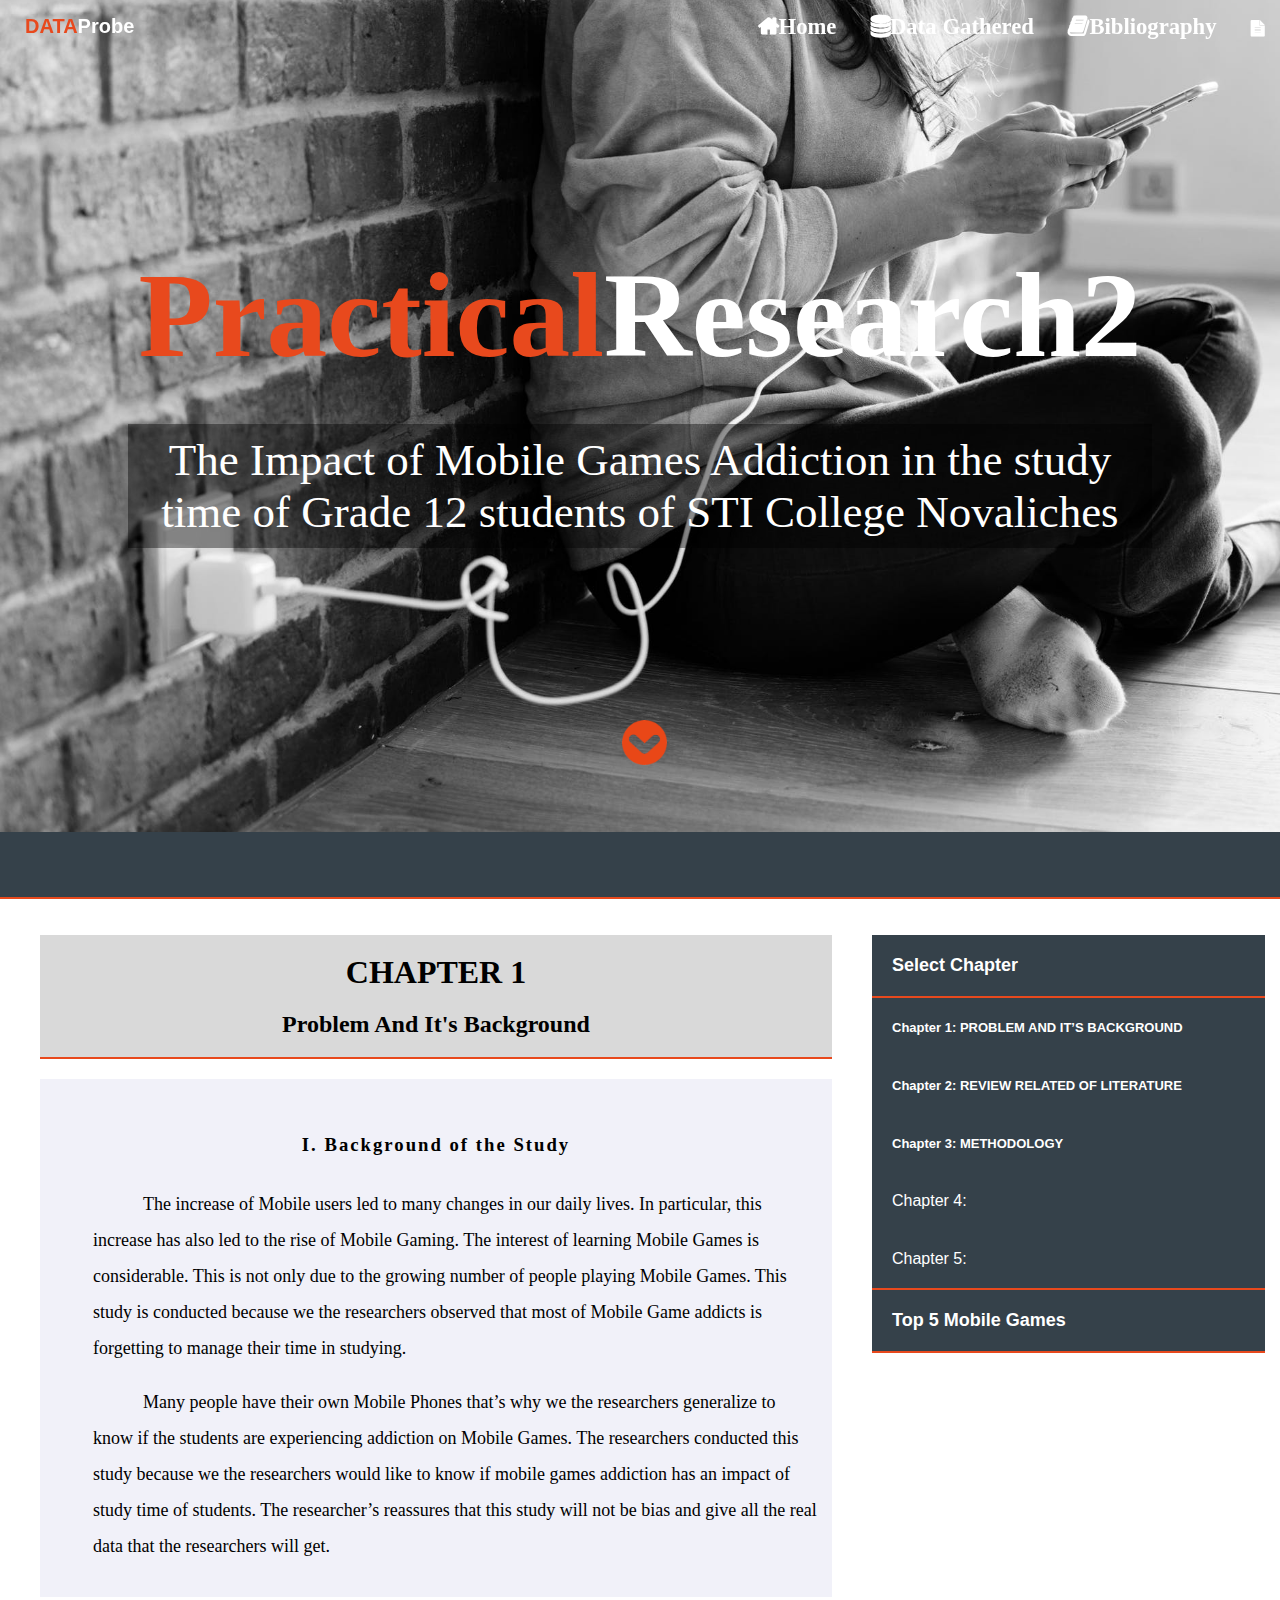
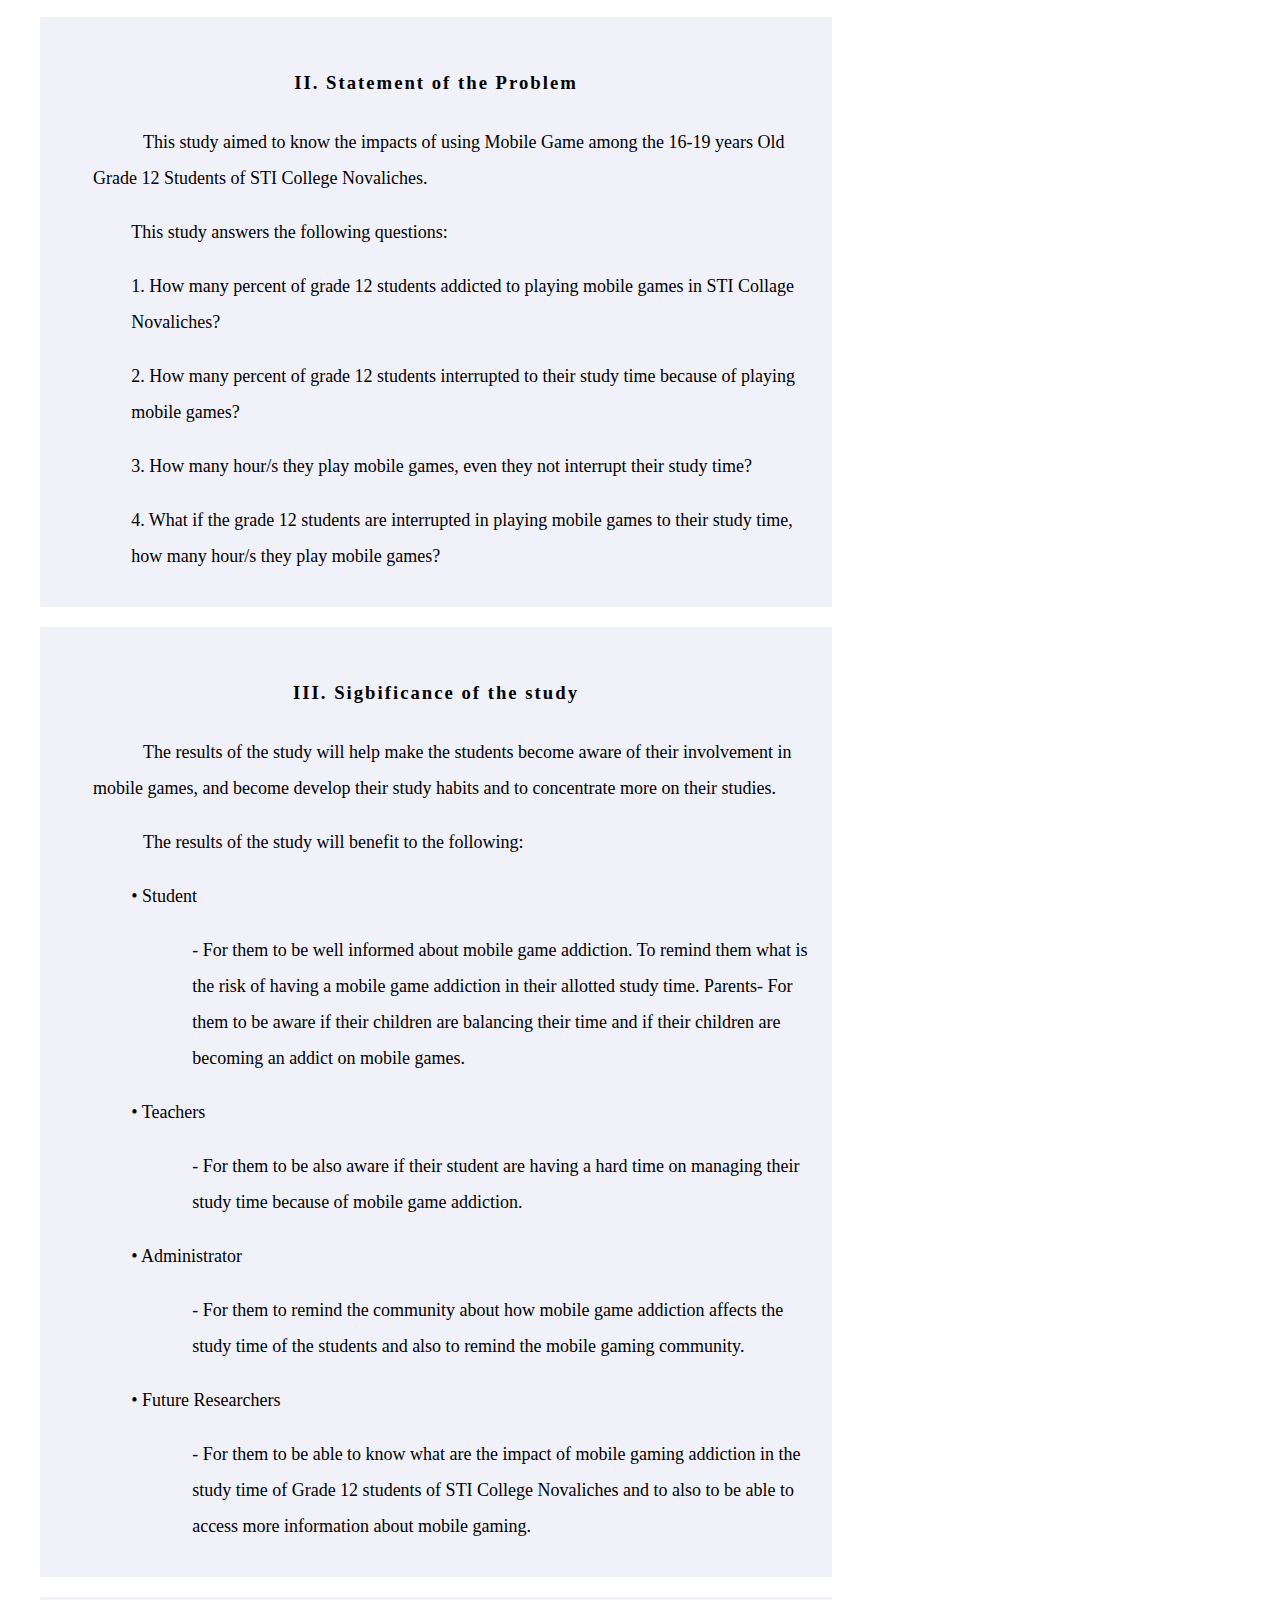
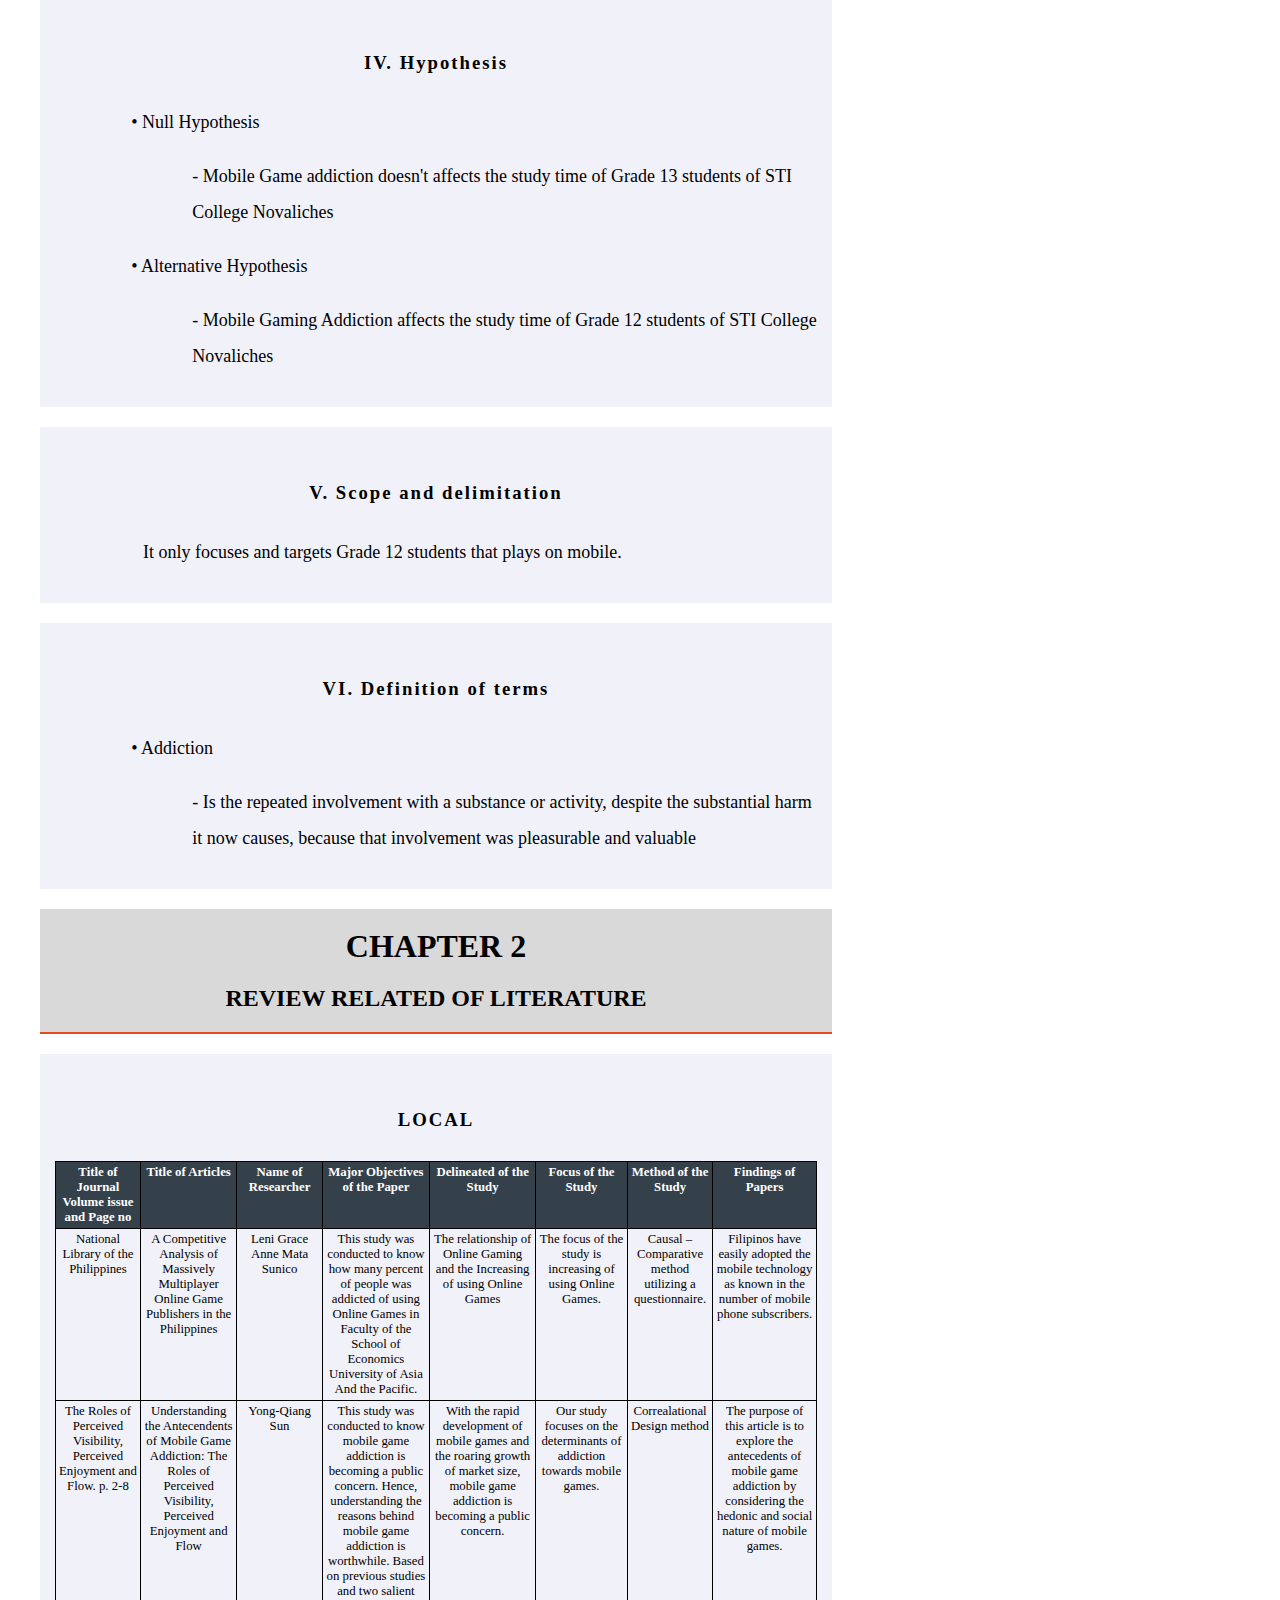
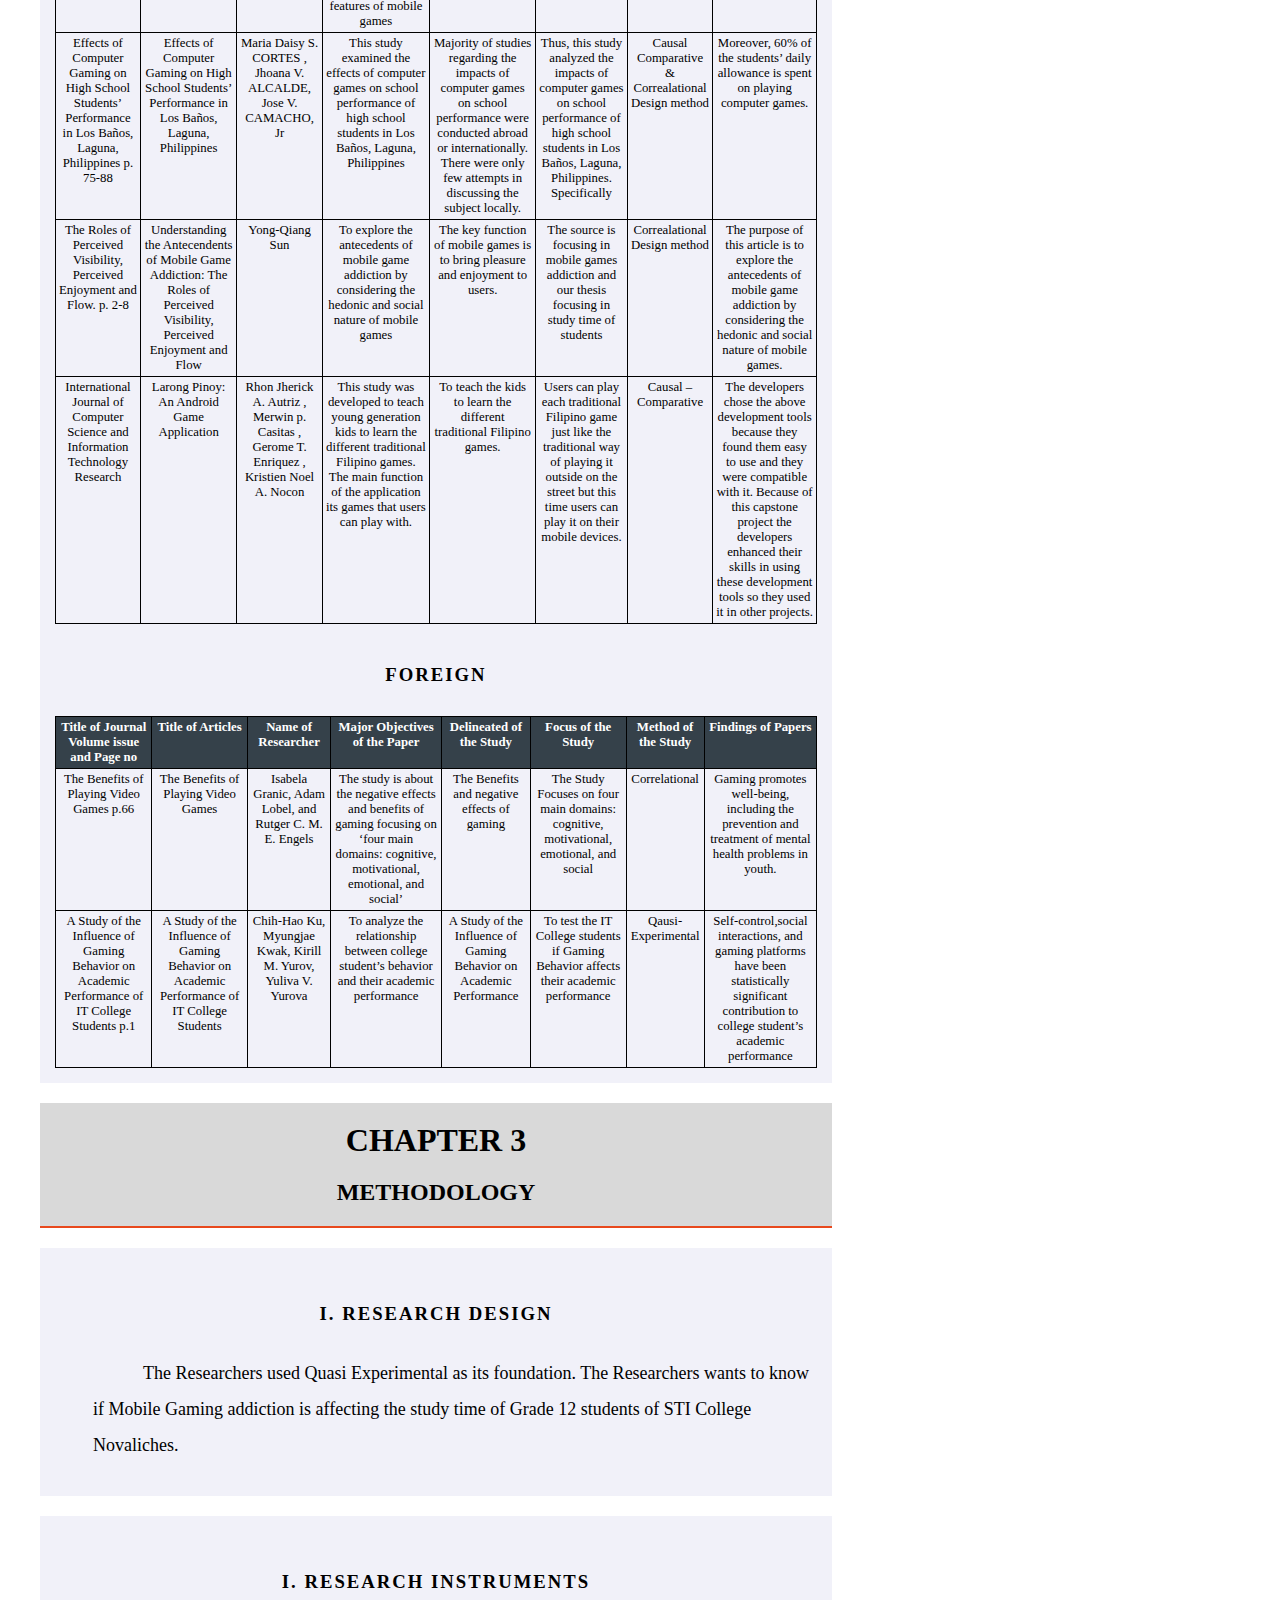
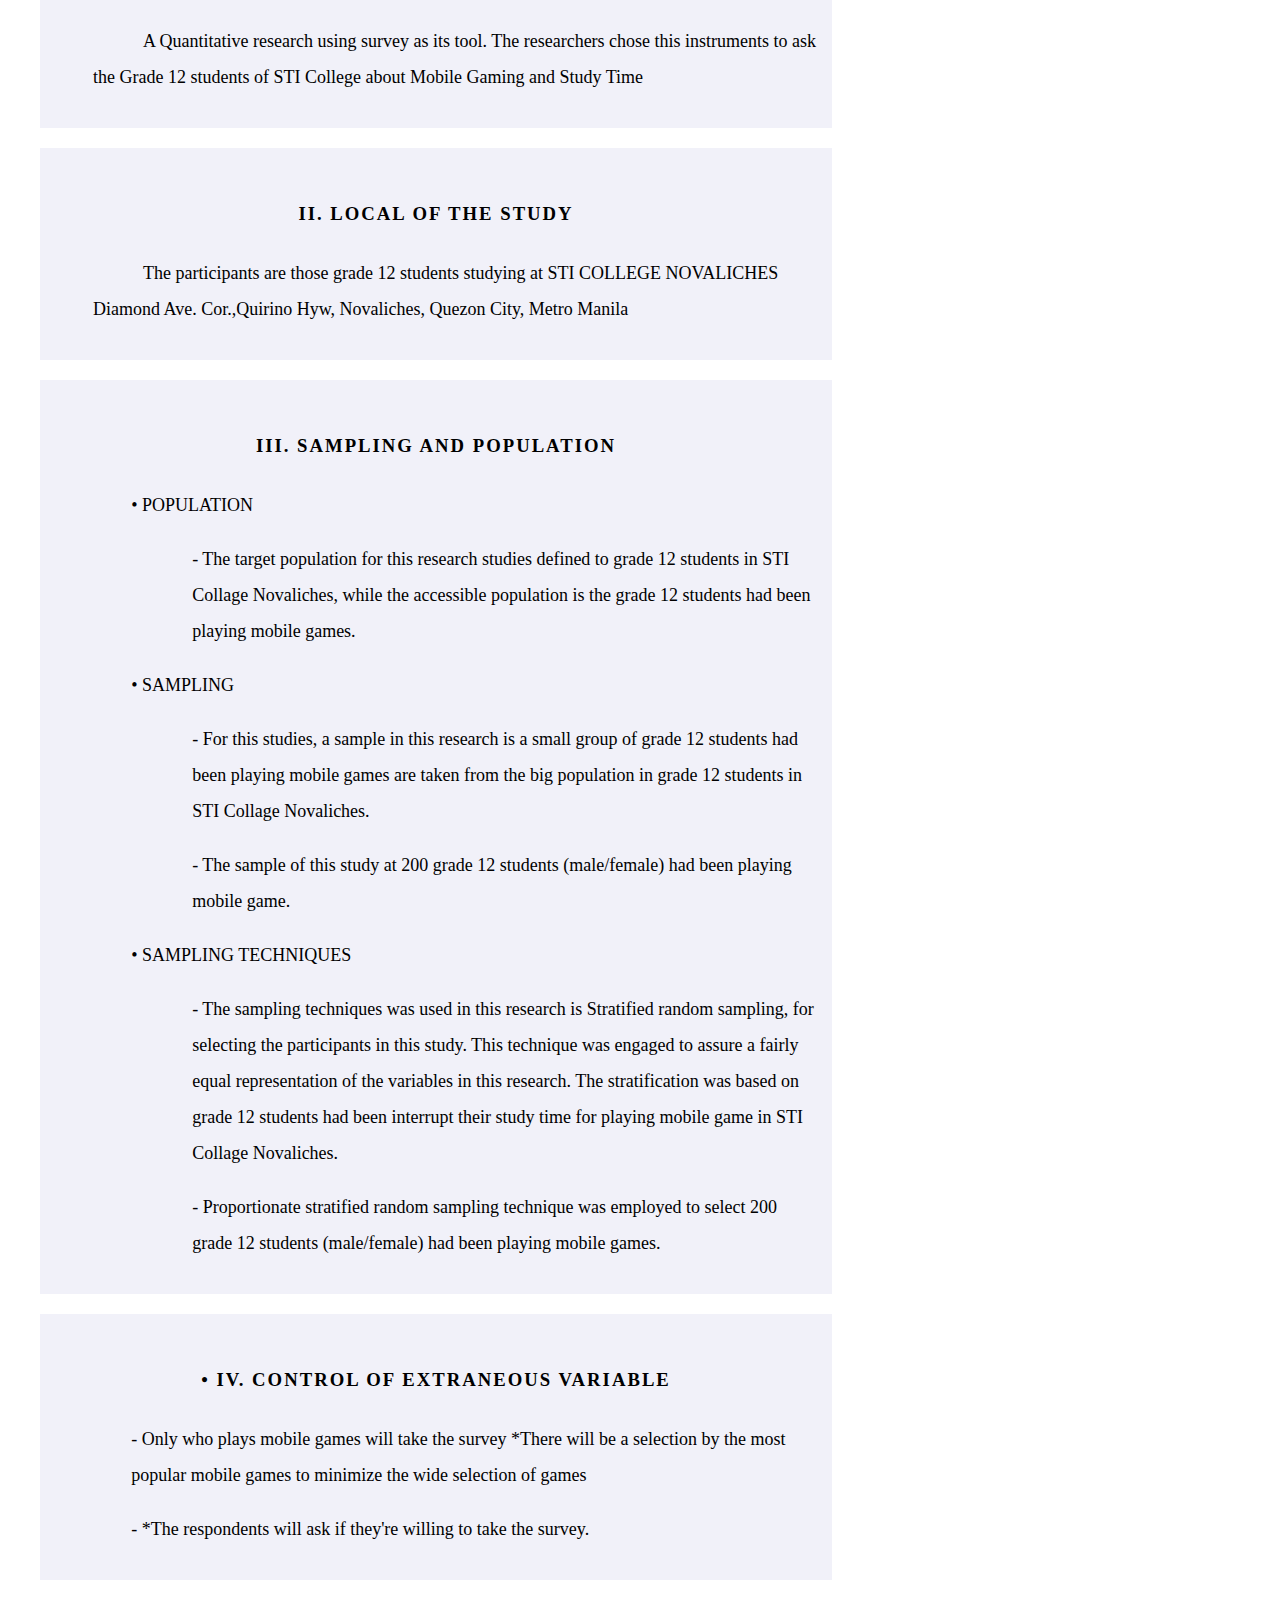
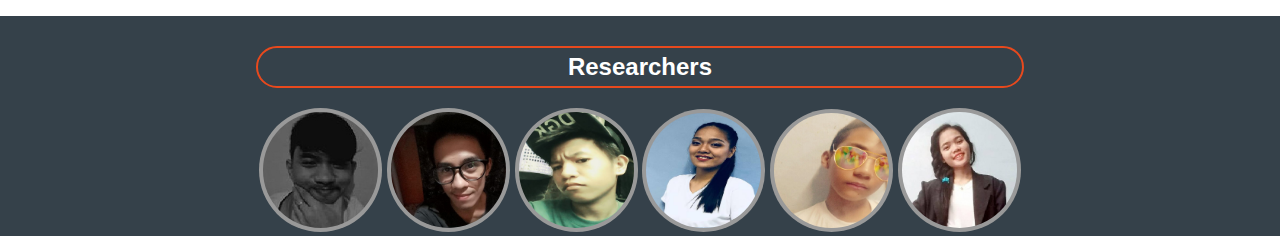
<file: index.html>
<!DOCTYPE html>
    <html>
    <head>
      <title>DATAProbe</title>
      <link rel="icon" type="image/png" href="img/DATAProbe.png"/>
      <meta charset="utf-8">
      <meta name="vieport" content="width=device-width, initial-scale=1, user-scalable=no">
      <meta name="vieport" content="width=device-width. initial-scale=1.0">
      <meta http-equiv="X-UA-Compotible" content="ie=edge">
      <link rel="stylesheet" type="text/css" href="Style.css">
      <link rel="stylesheet" type="text/css" href="media768Style.css">
      <link rel="stylesheet" href="https://maxcdn.bootstrapcdn.com/font-awesome/4.7.0/css/font-awesome.min.css">
      <script src="https://ajax.googleapis.com/ajax/libs/jquery/3.3.1/jquery.min.js"></script>
    </head>
    <body>
      	<div class="wrapper">
        	<header>
       			<div class="header">
            		<h1><span>Practical</span>Research2</h1>
         	 	</div>
    	      	<div class="tagline">
    	        	<p>The Impact of Mobile Games Addiction in the study time of Grade 12 students of STI College Novaliches</p>
    	      	</div>
    	      	<div class="down">
    	       	 	<a href="#down"><img src="img/down-icon.png"></a>
    	      	</div>
    	  <nav>
            <div class="menu-icon">
            		<i class="fa fa-bars" onclick="openNav()"></i>
            </div>
            <div class="logo">
              <p><span>DATA</span>Probe</p>
            </div>
            <div class="menu">
              	<ul>
    	            <li><a href="Researchpaper.html" class="fa fa-home">Home</a></li>
    	            <li><a href="Data Gathered.html" class="fa fa-database">Data Gathered</a></li>
    	            <li><a href="Bibliography.html" class="fa fa-book">Bibliography</a></li>
    	            <li><i class="fa fa-file-text" onclick="openNav()"></i></li>
              	</ul>
            </div>
        </nav>
            <div id="mySidenav" class="sidenav">
            	<ul>
            		<li id="close"><span>Table of Content</span><a href="javascript:void(0)" onclick="closeNav()"><i class="fa fa-close"></i></a></li>
            		<li class="NavChapter"><a href="#chapter1	">Chapter 1</a></li>
            		<li class="NavChapter"><a href="#chapter2">Chapter 2</a></li>
            		<li class="NavChapter"><a href="#chapter3">Chapter 3</a></li>
            		<li class="NavChapter"><a href="#chapter4">Chapter 4</a></li>
            		<li class="NavChapter"><a href="#chapter5">Chapter 5</a></li>
            	</ul>
            </div>
            <div id="main"></div>
        </header>


        <!--Responsive Web Design-->
        <section id="headerbottom">
          <div class="bottom">
            <br <span id="chapter1"></span> <span id="down"></span>>
          </div>
        </section>
        <section class="full-width margin-top">
          <dir class="col-7">
            <div class="Chapter">
              <h1>CHAPTER 1</h1>
              <h2 >Problem and it's background</h2>
            </div>
            <div class="txt">
              <h3>I.  Background of the Study</h3>
              <p class="indent">The increase of Mobile users led to many changes in our daily lives. In particular, this increase has also led to the rise of Mobile Gaming. The interest of learning Mobile Games is considerable. This is not only due to the growing number of people playing Mobile Games. This study is conducted because we the researchers observed that most of Mobile Game addicts is forgetting to manage their time in studying.</p>
                <p class="indent">Many people have their own Mobile Phones that’s why we the researchers generalize to know if the students are experiencing addiction on Mobile Games. The researchers conducted this study because we the researchers would like to know if mobile games addiction has an impact of study time of students. The researcher’s reassures that this study will not be bias and give all the real data that the researchers will get.
              </p>
            </div>
            <div class="txt margin-top">
              <h3>II. Statement of the Problem</h3>
              <p class="indent">This study aimed to know the impacts of using Mobile Game among the 16-19 years Old Grade 12 Students of STI College Novaliches.</p>
              <div class="p1">
                <p>This study answers the following questions:</p>
                  <p>1. How many percent of grade 12 students addicted to playing mobile games in STI Collage Novaliches?</p>
                    <p>2. How many percent of grade 12 students interrupted to their study time because of playing mobile games? </p>
                      <p>3. How many hour/s they play mobile games, even they not interrupt their study time?</p>
                        <p>4. What if the grade 12 students are interrupted in playing mobile games to their study time, how many hour/s they play mobile games?</p>
              </div>
            </div>
            <div class="txt margin-top">
              <h3>III.  Sigbificance of the study</h3>
              <p class="indent">The results of the study will help make the students become aware of their involvement in mobile games, and become develop their study habits and to concentrate more on their studies.</p>
                <p class="indent">The results of the study will benefit to the following:</p>
                  <div class="p1">
                    <p>•  Student</p>
                      <div class="p2"><p>-  For them to be well informed about mobile game addiction. To remind them what is the risk of having a mobile game addiction in their allotted study time. Parents- For them to be aware if their children are balancing their time and if their children are becoming an addict on mobile games.</p></div>
                      <p>•  Teachers</p>
                      <div class="p2"><p>-  For them to be also aware if their student are having a hard time on managing their study time because of mobile game addiction.</p></div>
                      <p>•  Administrator</p>
                      <div class="p2"><p>-  For them to remind the community about how mobile game addiction affects the study time of the students and also to remind the mobile gaming community.</p></div>
                      <p>•  Future Researchers</p>
                      <div class="p2"><p>-  For them to be able to know what are the impact of mobile gaming addiction in the study time of Grade 12 students of STI College Novaliches and to also to be able to access more information about mobile gaming.</p></div>
                  </div>
            </div>
            <div class="txt margin-top">
              <h3>IV. Hypothesis</h3>
                <div class="p1">
                  <p>•  Null Hypothesis</p>
                    <div class="p2"><p>-  Mobile Game addiction doesn't affects the study time of Grade 13 students of STI College Novaliches</p></div>
                      <p>•  Alternative Hypothesis</p>
                        <div class="p2"><p>-  Mobile Gaming Addiction affects the study time of Grade 12 students of STI College Novaliches</p></div>
                </div>
            </div>
            <div class="txt margin-top">
              <h3>V.  Scope and delimitation</h3>
                <p class="indent">It only focuses and targets Grade 12 students that plays on mobile.</p>
            </div>
            <div class="txt margin-top">
              <h3>VI. Definition of terms </h3>
                <div class="p1">
                  <p>•  Addiction </p>
                    <div class="p2">
                      <p>-  Is the repeated involvement with a substance or activity, despite the substantial harm it now causes, because that involvement was pleasurable and<span id="chapter2"></span> valuable</p></div>
                </div>
            </div>
            <div class="Chapter">
              <h1>CHAPTER 2</h1>
              <h2>REVIEW RELATED OF LITERATURE</h2>
            </div>
            <div class="txt margin-top">
              <h3>LOCAL</h3>
              <table class="table">
                <tr>
                  <th>Title of Journal Volume issue and Page no</th>
                  <th>Title of Articles</th>
                  <th>Name of Researcher</th>
                  <th>Major Objectives of the Paper</th>
                  <th>Delineated of the Study</th>
                  <th>Focus of the Study</th>
                  <th>Method of the Study</th>
                  <th>Findings of Papers</th>
                </tr>
                <tr>
                  <td>National Library of the Philippines</td>
                  <td>A Competitive Analysis of Massively Multiplayer Online Game Publishers in the Philippines</td>
                  <td>Leni Grace Anne Mata Sunico </td>
                  <td>This study was conducted to know how many percent of people was addicted of using Online Games in Faculty of the School of Economics University of Asia And the Pacific.</td>
                  <td>The relationship of Online Gaming and the Increasing of using Online Games</td>
                  <td>The focus of the study is increasing of using Online Games.</td>
                  <td>Causal – Comparative method utilizing a questionnaire.</td>
                  <td>Filipinos have easily adopted the mobile technology as known in the number of mobile phone subscribers.</td>

                </tr>
                <tr>
                  <td>The Roles of Perceived Visibility, Perceived Enjoyment and Flow. p. 2-8</td>
                  <td>Understanding the Antecendents of Mobile Game Addiction: The Roles of Perceived Visibility, Perceived Enjoyment and Flow</td>
                  <td>Yong-Qiang Sun</td>
                  <td>This study was conducted to know  mobile game addiction is becoming a public concern. Hence, understanding the reasons behind mobile game addiction is worthwhile. Based on previous studies and two salient features of mobile games</td>
                  <td>With the rapid development of mobile games and the roaring growth of market size, mobile game addiction is becoming a public concern.</td>
                  <td>Our study focuses on the determinants of addiction towards mobile games.</td>
                  <td>Correalational Design method</td>
                  <td>The purpose of this article is to explore the antecedents of mobile game addiction by considering the hedonic and social nature of mobile games.</td>
                </tr>
                <tr>
                  <td>Effects of Computer Gaming on High School Students’ Performance in Los Baños, Laguna, Philippines p. 75-88</td>
                  <td>Effects of Computer Gaming on High School Students’ Performance in Los Baños, Laguna, Philippines</td>
                  <td>Maria Daisy S. CORTES , Jhoana V. ALCALDE, Jose V. CAMACHO, Jr</td>
                  <td>This study examined the effects of computer games on school performance of high school students in Los Baños, Laguna, Philippines</td>
                  <td>Majority of studies regarding the impacts of computer games on school performance were conducted abroad or internationally. There were only few attempts in discussing the subject locally.</td>
                  <td>Thus, this study analyzed the impacts of computer games on school performance of high school students in Los Baños, Laguna, Philippines. Specifically</td>
                  <td>Causal Comparative &  Correalational Design method</td>
                  <td>  Moreover, 60% of the students’ daily allowance is spent on playing computer games.  </td>
                </tr>
                <tr>
                  <td>The Roles of Perceived Visibility, Perceived Enjoyment and Flow. p. 2-8</td>
                  <td>Understanding the Antecendents of Mobile Game Addiction: The Roles of Perceived Visibility, Perceived Enjoyment and Flow</td>
                  <td>Yong-Qiang Sun</td>
                  <td>To explore the antecedents of mobile game addiction by considering the hedonic and social nature of mobile games</td>
                  <td>The key function of mobile games is to bring pleasure and enjoyment to users.</td>
                  <td>The source is focusing in mobile games addiction and our thesis focusing in study time of students</td>
                  <td>Correalational Design method</td>
                  <td>The purpose of this article is to explore the antecedents of mobile game addiction by considering the hedonic and social nature of mobile games.</td>
              </tr>
               <tr>
                  <td>International Journal of Computer Science and Information Technology Research</td>
                  <td>Larong Pinoy: An Android Game Application</td>
                  <td>Rhon Jherick A. Autriz , Merwin p. Casitas , Gerome T. Enriquez , Kristien Noel A. Nocon</td>
                  <td>This study was developed to teach young generation kids to learn the different traditional Filipino games. The main function of the application its games that users can play with.</td>
                  <td>To teach the kids to learn the different traditional Filipino games.</td>
                  <td>Users can play each traditional Filipino game just like the traditional way of playing it outside on the street but this time users can play it on their mobile devices.</td>
                  <td>Causal – Comparative</td>
                  <td>The developers chose the above development tools because they found them easy to use and they were compatible with it. Because of this capstone project the developers enhanced their skills in using these development tools so they used it in other projects.</td>
              </tr>
            </table>
            <h3>FOREIGN</h3>
            <table class="table">
              <tr>
                <th>Title of Journal Volume issue and Page no</th>
                  <th>Title of Articles</th>
                  <th>Name of Researcher</th>
                  <th>Major Objectives of the Paper</th>
                  <th>Delineated of the Study</th>
                  <th>Focus of the Study</th>
                  <th>Method of the Study</th>
                  <th>Findings of Papers</th>
              </tr>
               <tr>
                  <td>The Benefits of Playing Video Games p.66</td>
                  <td>The Benefits of Playing Video Games</td>
                  <td>Isabela Granic, Adam Lobel, and Rutger C. M. E. Engels</td>
                  <td>The study is about the negative effects and benefits of gaming focusing on ‘four main domains: cognitive, motivational, emotional, and social’</td>
                  <td>The Benefits and negative effects of gaming</td>
                  <td>The Study Focuses on four main domains: cognitive, motivational, emotional, and social</td>
                  <td>Correlational</td>
                  <td>Gaming promotes well-being, including the prevention and treatment of mental health problems in youth.</td>
              </tr>
               <tr>
                  <td>A Study of the Influence of Gaming Behavior on Academic Performance of IT College Students p.1</td>
                  <td>A Study of the Influence of Gaming Behavior on Academic Performance of IT College Students</td>
                  <td>Chih-Hao Ku, Myungjae Kwak, Kirill M. Yurov, Yuliva V. Yurova</td>
                  <td>To analyze the relationship between college student’s behavior and their academic performance</td>
                  <td>A Study of the Influence of Gaming Behavior on Academic Performance</td>
                  <td>To test the IT College students if Gaming Behavior affects their academic performance </td>
                  <td>Qausi- Experimental</td>
                  <td>Self-control,social interactions, and gaming platforms have been statistically significant contribution to college <span id="chapter3"></span>student’s academic performance</td>
              </tr>
            </table>
            </div>
            <div class="Chapter">
              <h1>CHAPTER 3</h1>
              <h2>METHODOLOGY</h2>
            </div>
            <div class="txt margin-top">
              <h3>I.  RESEARCH DESIGN</h3>
                  <p class="p indent">The Researchers used Quasi Experimental as its foundation. The Researchers wants to know if Mobile Gaming addiction is affecting the study time of Grade 12 students of STI College Novaliches.</p>
            </div>
            <div class="txt margin-top">
              <h3>I.  RESEARCH INSTRUMENTS </h3>
                <p class="p indent">A Quantitative research using survey as its tool. The researchers chose this instruments to ask the Grade 12 students of STI College about Mobile Gaming and Study Time</p>
            </div>
            <div class="txt margin-top">
              <h3>II. LOCAL OF THE STUDY</h3>
                  <p class="p indent">The participants are those grade 12 students studying at STI COLLEGE NOVALICHES Diamond Ave. Cor.,Quirino Hyw, Novaliches, Quezon City, Metro Manila</p>

            </div>
            <div class="txt margin-top">
              <h3>III.  SAMPLING AND POPULATION</h3>
                <div class="p1">
                  <p>•  POPULATION</p>
                    <div class="p2">
                      <p>-  The target population for this research studies defined to grade 12 students in STI Collage Novaliches, while the accessible population is the grade 12 students had been playing mobile games.</p>
                    </div>
                </div>
                <div class="p1">
                  <p>•  SAMPLING</p>
                    <div class="p2">
                      <p>-  For this studies, a sample in this research is a small group of grade 12 students had been playing mobile games are taken from the big population in grade 12 students in STI Collage Novaliches.</p>

                      <p>-  The sample of this study at 200 grade 12 students (male/female) had been playing mobile game.</p>
                    </div>
              </div>
                <div class="p1">
                  <p>•  SAMPLING TECHNIQUES</p>
                    <div class="p2">
                      <p>-  The sampling techniques was used in this research is Stratified random sampling, for selecting the participants in this study. This technique was engaged to assure a fairly equal representation of the variables in this research. The stratification was based on grade 12 students had been interrupt their study time for playing mobile game in STI Collage Novaliches.</p>

                      <p>-  Proportionate stratified random sampling technique was employed to select 200 grade 12 students (male/female) had been playing mobile games.</p>
                    </div>
                </div>
              </div>
                <div class="txt margin-top">
                  <h3>• IV. CONTROL OF EXTRANEOUS VARIABLE </h3>
                    <div class="p1">
                      <p>-  Only who plays mobile games will take the survey *There will be a selection by the most popular mobile games to minimize the wide selection of games </p>

                      <p>-  *The respondents will ask if they're willing to take the survey.</p>
                    </div>
                </div>
          </dir>
          <dir class="col-3">
            <div class="chapterNav">
              <ul class="ul1">
                <li><h2>Select Chapter</h2></li>
              </ul>
              <ul class="ul2">
                <li><a href="#chapter1"><span>Chapter 1:</span> PROBLEM AND IT’S BACKGROUND</a></li>
                <li><a href="#chapter2"><span>Chapter 2:</span> REVIEW RELATED OF LITERATURE</a></li>
                <li><a href="#chapter3"><span>Chapter 3:</span> METHODOLOGY</a></li>
                <li><a href="chapter4"></a><span>Chapter 4:</span> </li>
                <li><a href="chapter5"></a><span>Chapter 5:</span> </li>
              </ul>
            </div>
            <ul class="ul1">
              <li><h2>Top 5 Mobile Games</h2></li>
            </ul>
          </dir>
          <div style="clear: both;"></div>
        </div>
      </section>
      <footer>
        <div class="aboutAs">
        <div id="Researchers">
          <h2>Researchers</h2>
        </div>
          <ul>
            <!--Jamal blaquera-->
            <li class="about">
              <div class="imgBox">
                <div class="img">
                   <img src="img/37740311_1103187599838055_9196906040354930688_n.jpg">
                </div>
                <div class="icon">
                  <ul>
                    <li><a href="https://web.facebook.com/jamal.blaquera" class="fa fa-facebook"></a></li>
                    <li><a href="" class="fa fa-instagram"></a></li>
                    <li><a href="https://github.com/BlaqueraJamalSaimuddin" class="fa fa-github"></a></li>
                  </ul>
                </div>
              </div>
            </li>
            <!--John Vincent Dela Cruz-->
            <li class="about">
              <div class="imgBox">
                <div class="img">
                   <img src="img/21231121_855269514650108_7714135298713276393_n.jpg">
                </div>
                <div class="icon">
                  <ul>
                    <li><a href="https://web.facebook.com/jv.delacruz6.1.9" class="fa fa-facebook"></a></li>
                    <li><a href="" class="fa fa-instagram"></a></li>
                    <li><a href="" class="fa fa-twitter"></a></li>
                  </ul>
                </div>
              </div>
            </li>
            <!--Sean Brandon Reyes-->
            <li class="about">
              <div class="imgBox">
                <div class="img">
                   <img src="img/269929_158318784533898_3590982685628302886_n.jpg">
                </div>
                <div class="icon">
                  <ul>
                    <li><a href="https://web.facebook.com/seanbrandon.reyes" class="fa fa-facebook"></a></li>
                    <li><a href="" class="fa fa-instagram"></a></li>
                    <li><a href="" class="fa "></a></li>
                  </ul>
                </div>
              </div>
            </li>
            <!--Len Borje-->
            <li class="about">
              <div class="imgBox">
                <div class="img">
                   <img src="img/39075691_443809382789324_8554957765615812608_n.png">
                </div>
                <div class="icon">
                  <ul>
                    <li><a href="https://web.facebook.com/borrjeborje" class="fa fa-facebook"></a></li>
                    <li><a href="" class="fa fa-instagram"></a></li>
                    <li><a href="" class="fa fa-twitter"></a></li>
                  </ul>
                </div>
              </div>
            </li>
            <!--Chris Lynx Moro-->
            <li class="about">
              <div class="imgBox">
                <div class="img">
                   <img src="img/20954018_853034231519862_4439958423264662295_n.jpg">
                </div>
                <div class="icon">
                  <ul>
                    <li><a href="https://web.facebook.com/YouShouldLoveLynx" class="fa fa-facebook"></a></li>
                    <li><a href="" class="fa fa-instagram"></a></li>
                    <li><a href="" class="fa fa-twitter"></a></li>
                  </ul>
                </div>
              </div>
            </li>
            <!--Jomaica Awan Quil-->
            <li class="about">
              <div class="imgBox">
                <div class="img">
                   <img src="img/28279333_1881259932185964_6317962214718801111_n.jpg">
                </div>
                <div class="icon">
                  <ul>
                    <li><a href="https://web.facebook.com/ZyxhiaJade.Salcedo.Gallagher03" class="fa fa-facebook"></a></li>
                    <li><a href="" class="fa fa-instagram"></a></li>
                    <li><a href="" class="fa fa-twitter"></a></li>
                  </ul>
                </div>
              </div>
            </li>
          </ul>
        </div>
      </footer>
    </div>
    </body>
    </html>
    <script>
    	function openNav() {
    	    document.getElementById("mySidenav").style.width = "49vh";
    	}

    	function closeNav(event) {
    	    document.getElementById("mySidenav").style.width = "0";

    	}
    	/*hid*/
        $(window).on("scroll", function(){

            if($(window).scrollTop()) {
              $('nav').addClass('black');
            }
            else {
              $('nav').removeClass('black');
            }

        })
    </script>
</file>
<file: Style.css>
html, body {
	margin: 0;
	padding: 0;
	width: 100%;
	scroll-behavior: smooth;
}
body {
	font-family: Arial;
}
body::-webkit-scrollbar {
    width: 10px;
}

body::-webkit-scrollbar-track {
    -webkit-box-shadow: inset 0 0 6px rgba(0,0,0,0.3);
}

body::-webkit-scrollbar-thumb {
  background-color: darkgrey;
  outline: 1px solid slategrey;
}
.wrapper {
	width: 100%;
	margin: 0 auto;
	background: #fff;
	box-sizing: border-box;
	min-height: 400px;

}
header {
	padding: 0;
	width: 100%;
	height: 92.4vh;
	background: url(img/pexels-photo-1308749.jpeg) no-repeat 50% 50% ;
	background-position: right;
	background-size: cover;
}
.header {
	top: 35%;
	left: 50%;
	transform: translate(-50%, -50%);
	position: absolute;
}
header .header h1 {
	left: 0px;
	margin: 0;
	text-align: center;
	color: #fff;
	font-family: Brush Script MT;
	font-size: 13.5vmin;
	font-weight: bold;
}
header .header h1 span {
	color: #e8491d;
}
header .tagline {
	width: 80%;
	text-align: center;
	position: absolute;
	top: 54%;
	left: 50%;
	transform: translate(-50%, -50%);
}
header .tagline p {
	text-align: center;
	padding: 10px 7px;
	background-color: rgba(0,0,0,0.4);
	font-size: 5vmin;
	color: #fff;
	font-family: Gabriola;
}
header .tagline .down {
	size: 100px;
	background: #000;
	text-align: right;
	box-sizing: border-box;
	padding: 15px 24px;
	cursor: pointer;
	color: #fff;
	display: none;
}
header .down {
	position: absolute;
	top: 80%;
	right: 50%;
	transition: absolute;
}
header .down img {
	width: 45px;
	margin-left: 60%;
}
.logo p{
	position: fixed;
	float: left;
	margin: 15px 25px;
	color: #000;
	font-weight: bold;
	font-size: 15pt;
	color: #fff;
}
.logo p span {
	color: #e8491d;
}
nav {
	position: fixed;
	width: 100%;
}
nav ul {
	overflow: hidden;
	color: #35414a;
	padding: 0;
	text-align: right;
	margin: 0;
	transition: 1s;
}
nav.black ul {
	background: #35414a;
	border-bottom: #e8491d 2px solid;
}
nav ul li {
	display: inline-block;
	padding: 15px;
}
.menu ul {
	display: block;
}
nav .menu ul li a:hover {
	cursor: pointer;
	color: #e8491d;
}
nav .menu ul li a {
	text-decoration: none;
	color: #fff;
	font-size: 17pt;
	font-weight: bold;
}
.menu ul li .fa-file-text{
	text-decoration: none;
	color: #fff;
	font-size: 12pt;
	font-weight: bold;
}
.menu ul li .fa-file-text:hover {
	cursor: pointer;
	color: #e8491d;
}
.menu-icon {
	width: 100%;
	text-align: right;
	box-sizing: border-box;
	padding: 15px 24px;
	cursor: pointer;
	color: #fff;
	display: none;
	font-size: 1vh;
}
.sidenav {
    height: 100%;
    width: 0;
    position: fixed;
    z-index: 1;
    top: 0;
    right: 0;
    background-color: rgba(0,0,0,0.5);
    overflow-x: hidden;
    transition: 0.3s;
    padding-top: 50px;
}
.sidenav ul li {
	display: block;
	padding: 14.7px;
}
#close {
	border-bottom: #e8491d 2px solid;
	text-align: right;
	left: 0;
	max-width: 49vh;
	top: 0;
	display: inline-block;
	position: absolute;
	background: #35414a;
	width: 100%;
}
#close i {
	display:inline;
	color: #fff;
	font-weight: bold;
	font-size: 12pt;
	padding-left: 80px;
	padding-right: 40px;
}
#close span {
	padding: 0;
	display: inline-block;
	color: #fff;
	font-weight: bold;
	font-size: 12pt;
	margin-left: 0;
}
.sidenav a {
	display: inline;
    text-decoration: none;
    font-size: 20px;
    color: #fff;
    transition: 0.3s;
}
.sidenav a:hover {
    color: #e8491d;
}
#close i:hover {
    color: #e8491d;
}
.sidenav .NavChapter {
	text-align: center;
	border-bottom: #e8491d 2px solid;
	padding-bottom: 3em;
	padding-top: 3em

}
.NavChapter a {
	padding: 15px 3em 0.8em 3em;
	text-align: center;
	border: #666 2px solid;
}
#headerbottom {
	margin: 0;
	padding: 1px;
	background: #35414a;
	border-bottom: #e8491d 2px solid;
}
.bottom {
	min-height: 7vh;
	padding: 0;
	color: #35414a;
}

/* content */
.full-width {
	width: 100%;
}
.col-7 {
	width: 65%;
	min-height: auto;
	float: left;
	box-sizing: border-box;
}
.col-3 {
	width: 35%;
	min-height: auto;
	float: right;
	box-sizing: border-box;
}
.margin-top {
	margin-top: 20px;
	margin-right: 0;
}
.Chapter {
	margin-bottom: 20px;
	float: none;
	background-color: #d9d9d9;
	border-bottom: #e8491d 2px solid;
}
.Chapter h1 {
	font-family: "Times New Roman", Times, sans-serif;
	color: #000;
	padding: 0;
	padding-top: 19px;
	text-align: center;
	margin: 0;
	font-style: bold;
}
.Chapter h2 {
	font-family: "Times New Roman", Times, serif;
	color: #000;
	text-align: center;
	font-style: bold;
	padding: 0;
	text-transform: capitalize;
}
.txt {
	margin: 0;
	margin-bottom: 20px;
	background: #ccc;
	padding: 15px;
	background: #f1f1f9;
}
.txt h3{
	letter-spacing: 2px;
	font-family: Open Sans;
	text-align: center;
	margin: 40px 0px 30px 0px;
}

.indent {
    text-indent: 50px;
}
.txt p {
	line-height: 2;
	padding-left: 5%;
	font-size: 18px;
	font-family: "Times New Roman", Times, serif;
}
.p1 p {
	padding-left: 10%;
}
.p2 p {
	padding-left: 18%;
}
th {
	background-color: #35414a;
	color: #fff;
}
.table, td, th {
	padding: 3px;
  border: 1px solid black;
  text-align: center;
  font-family: Open Sans;
  font-size: 1vw;
  vertical-align: top;
  max-height: 50px;
	font-family: "Times New Roman", Times, serif;
}
.table {
  border-collapse: collapse;
  max-width: 100%;
}
.col-3 ul{
	list-style: none;
	overflow: hidden;
	color: #fff;
	padding: 0;
	text-align: left;
	margin-right: 15px;
	border-bottom: #e8491d 2px solid;

}
.ul1 li {
	display: block;
	padding: 20px;
	background: #35414a;
}
.ul1 li h2 {
	margin: 0;
	text-align: left;
	padding: 0px;
	font-size: 18px;
	color: #fff;
	font-family: sans-serif;
}
.chapterNav ul {
	background: #fff;
	background: #35414a;
	border-bottom: #e8491d 2px solid;
}
.chapterNav ul li{
	padding: 20px;
	background: #fff;
	background: #35414a;
	border-bottom: rgba(0,0,0,1.1);
}
.chapterNav ul li a:hover {
	cursor: pointer;
	color: #e8491d;
	border-radius: 15px 15px;
}
.chapterNav ul li a {
	text-align: center;
	text-decoration: none;
	color: #fff;
	font-weight: bold;
	font-size: 13px;
}

/*footer*/
#Researchers {
	margin-left: 20%;
	margin-right: 20%;
	padding-top: 10px;
}
#Researchers h2 {
	padding: 5px;
	text-align: center;
	border: #e8491d 2px solid;
	border-radius: 50px 50px;
}
.aboutAs {
	bottom: 0;
	max-height: 300px;
	padding: 0;
	margin: 0;
	color: #fff;
	background: #35414a;
}
.aboutAs  ul{
	top: 10%;
	text-align: center;
	padding: 0;
	margin: 0;
}
.aboutAs ul li {
	display: inline-block;
	margin:0;
}
.about {
	padding: 4px;
	border-radius: 90% 90%;
	background-color: #999;
	width: 9vmax;
	transition: transform 1s;
}
.imgBox {
	margin: -0;
}
.about img {
	float: left;
	border-radius: 90% 90% ;
	max-width: 100%;

}
.about:hover {
	transform: scale(1.2);
}
.icon {
	top: 35%;
	margin: 0;
	float: none;
	width: 94%;
	position: absolute;
	transform: scale(0);
	transition: transform 1s;
}
.about:hover .icon {
	transform: scale(1.5);
}
.about .imgBox .icon ul {
	border-radius: 10% 10% ;
	background: rgba(0,0,0,0.4);
	text-align: center;
  margin: 5;
  padding: 0;
}
.about .imgBox .icon ul li {
	display: inline-block;
	margin:0;
}
.about .imgBox .icon ul li a {
	font-size: 1.5vmax;
	color: #fff;
	text-decoration: none;
	padding: 5px;
}
.about .imgBox .icon ul li a:hover {
	color: #e8491d;
}
</file>
<file: media768Style.css>
@media only screen and (max-width: 768px)
{
	.headerbottom,
	header nav,
	header nav ul,
	.full-width,
	.col-7,
	.col-3,
	footer
	 {
		padding: 0;
		margin: 0;
		float: none;
		text-align: center;
		width: 100%;
	}
	.logo p
	{
		color: #fff;
		position: fixed;
		top: 0;
		font-size: 12pt;
	}
	.menu
	{
		display: none;
	}
	.menu-icon
	{
		font-size: 12pt;
		display: block;
		transition: 1s;
	}
	nav
	{
	position: fixed;
	width: 100%;
	}
	nav.black .menu-icon {
	background: #35414a;
	border-bottom: #e8491d 2px solid;
	}
	/*CHAPTER CONTENT*/
	.margin-top {
		margin-top: 20px;
		margin-right: 0;
		}
	.Chapter
	{
		margin-top: 20px;
		margin-left: 10px;
		margin-right: 10px;
		margin-bottom: 20px;
		float: none;
		background-color: #d9d9d9;
		border-bottom: #e8491d 2px solid;
	}
	.txt
	{
		margin: 10px;
		padding: 20px;
		text-align: left;
	}
	.txt h1{
		margin: 15px;
		text-align: center;
	}
	.txt p {
		line-height: 1.5;
		text-align: justify;
	}
	.p1 p {
		padding-left: 10%;
	}
	.p2 p {
		padding-left: 18%;
	}
	th {
		background-color: #35414a;
		color: #fff;
	}
	.table, td, th {
	    border: 1px solid black;
	    text-align: center;
	    font-family: Open Sans;
	    font-size: 1vw;
	    vertical-align: top;
	    transition: transform 1s;
	    max-height: 50px;
	}
	.table {
	    border-collapse: collapse;
	    max-width: 100%;
	}
	/* CHAPTER NAV*/
	.col-3 ul {
		margin: 20px;
	}
	.col-3 ul li h2 {
		text-align: center;
	}
	.chapterNav ul
	{
		margin: 20px;
	}
	.chapterNav ul li
	{
		padding: 15px;
		text-align: center;
	}
	.chapterNav ul li a span {
		display: list-item;
		font-size: 18px;
	}

}
</file>
